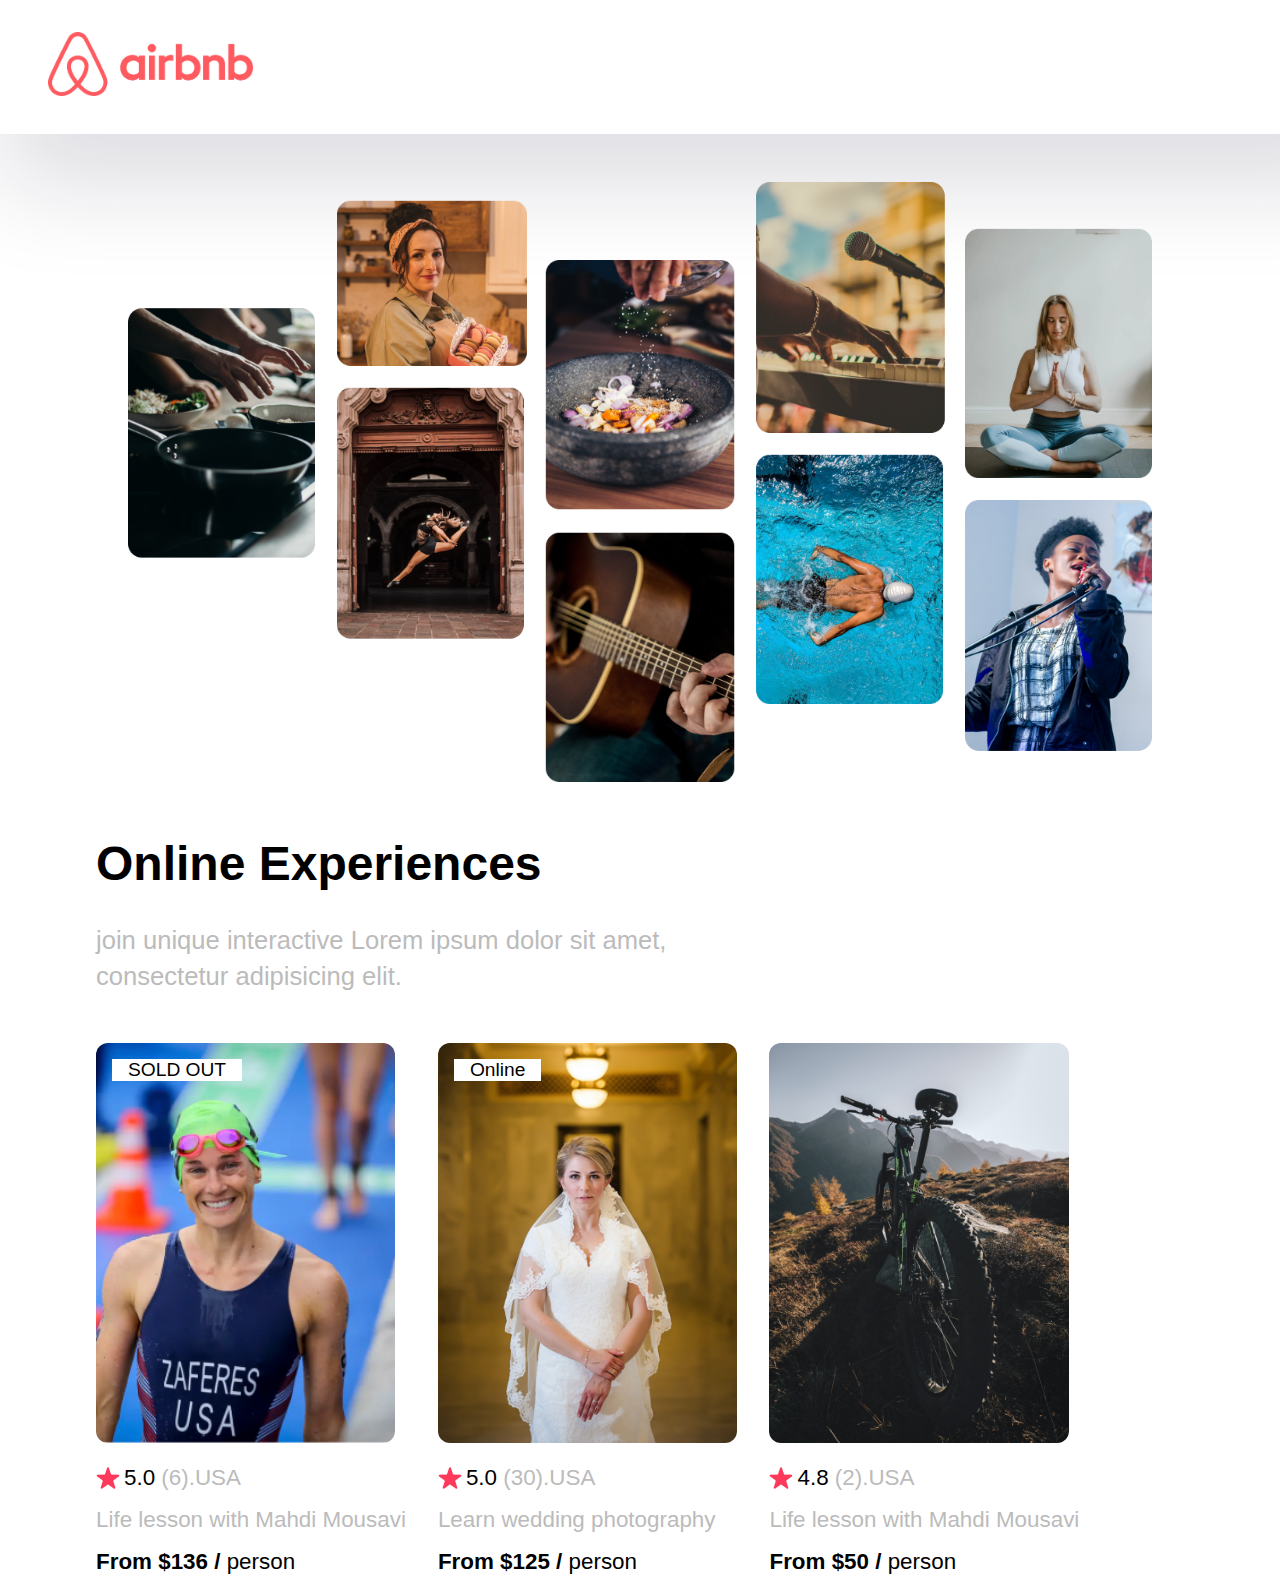
<file: index.html>
<!DOCTYPE html>
<html lang="en">
  <head>
    <meta charset="UTF-8" />
    <meta http-equiv="X-UA-Compatible" content="IE=edge" />
    <meta name="viewport" content="width=device-width, initial-scale=1.0" />
    <title>Airbnb</title>
    <link rel="stylesheet" href="style.css" />
  </head>
  <body>
    <nav class="nav">
      <img class="logo" src="./airbnb-logo.png" alt="airbnb logo" />
    </nav>

    <div class="container">
      <div class="gallary">
        <img src="./photo-grid.png" alt="" />
      </div>

      <section class="main">
        <h1>Online Experiences</h1>
        <p class="text bright">
          join unique interactive Lorem ipsum dolor sit amet, consectetur
          adipisicing elit.
        </p>
      </section>

      <div class="cards">
        <div class="card">
          <span class="extra">SOLD OUT</span>
          <img src="./katie-zaferes.png" alt="swing" class="card-img" />
          <div class="price-part">
            <img src="./star.png" alt="star" />
            <p>5.0 <span class="bright">(6).USA</span></p>
          </div>
          <p class="text-card bright">Life lesson with Mahdi Mousavi</p>
          <p class="from">
            <strong>From $136 / </strong> <span class="person">person</span>
          </p>
        </div>

        <div class="card">
          <span class="extra">Online</span>
          <img src="./wedding-photography.png" alt="weidin" class="card-img" />
          <div class="price-part">
            <img src="./star.png" alt="star" />
            <p>5.0 <span class="bright">(30).USA</span></p>
          </div>
          <p class="text-card bright">Learn wedding photography</p>
          <p class="from">
            <strong>From $125 / </strong> <span class="person">person</span>
          </p>
        </div>

        <div class="card">
          <img class="card-img" src="./mountain-bike.png" alt="swing" />
          <div class="price-part">
            <img src="./star.png" alt="star" />
            <p>4.8 <span class="bright">(2).USA</span></p>
          </div>
          <p class="text-card bright">Life lesson with Mahdi Mousavi</p>
          <p class="from">
            <strong>From $50 / </strong> <span class="person">person</span>
          </p>
        </div>
      </div>
    </div>
  </body>
</html>
</file>
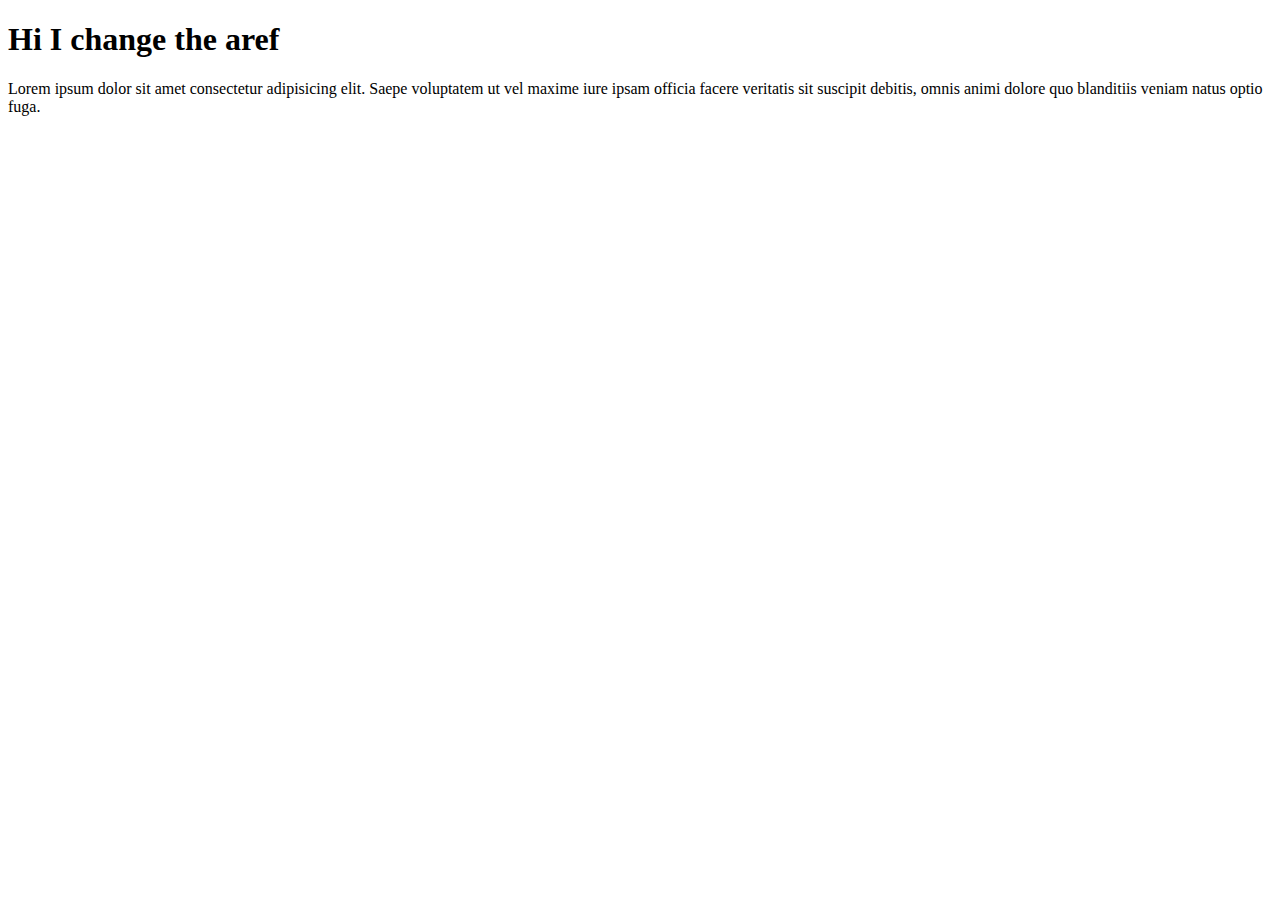
<file: about.html>
<!DOCTYPE html>
<html lang="en">
  <head>
    <meta charset="UTF-8" />
    <meta http-equiv="X-UA-Compatible" content="IE=edge" />
    <meta name="viewport" content="width=device-width, initial-scale=1.0" />
    <title>Document</title>
  </head>
  <body>
    <h1>Hi I change the aref <title>ijkj</title></h1>
    <p>
      Lorem ipsum dolor sit amet consectetur adipisicing elit. Saepe voluptatem
      ut vel maxime iure ipsam officia facere veritatis sit suscipit debitis,
      omnis animi dolore quo blanditiis veniam natus optio fuga.
    </p>
  </body>
</html>
</file>
<file: style.css>
* {
  margin: 0;
  padding: 0;
}

body {
  background-color: #fff;
  font-family: Arial, Helvetica, sans-serif;
  font-size: 1.4rem;
  overflow-x: hidden;
}
.logo {
  height: 4rem;
}

.nav {
  width: 100%;
  margin-bottom: 3rem;
  padding: 2rem 3rem;
  box-shadow: rgba(17, 12, 46, 0.15) 0px 48px 100px 0px;
}

.container {
  padding: 0 6rem;
}

.gallary {
  margin-bottom: 3rem;
  padding: 0 2rem;
}

.gallary img {
  width: 100%;
}

.main {
  margin-bottom: 3rem;
}
.main h1 {
  font-size: 3rem;
  font-weight: 700;
  margin-bottom: 2rem;
}

.main p {
  width: 60%;
  font-size: 1.6rem;
  line-height: 1.4;
}

.card-img {
  border-radius: 12px;
  margin-bottom: 1rem;
  height: 25rem;
}

.price-part {
  display: flex;
  align-items: center;
  margin-bottom: 1rem;
}

.cards {
  display: flex;
  gap: 2rem;
}

.card {
  position: relative;
}

.price-part p {
  font-size: 1.4rem;
  padding: 0 4px;
}

.bright {
  color: #bbb;
}

.text-card {
  margin-bottom: 1rem;
}

.extra {
  position: absolute;
  background-color: #fff;
  top: 1rem;
  left: 1rem;
  padding: 0 1rem;
  font-weight: 400;
  font-size: 1.2rem;
}
</file>
